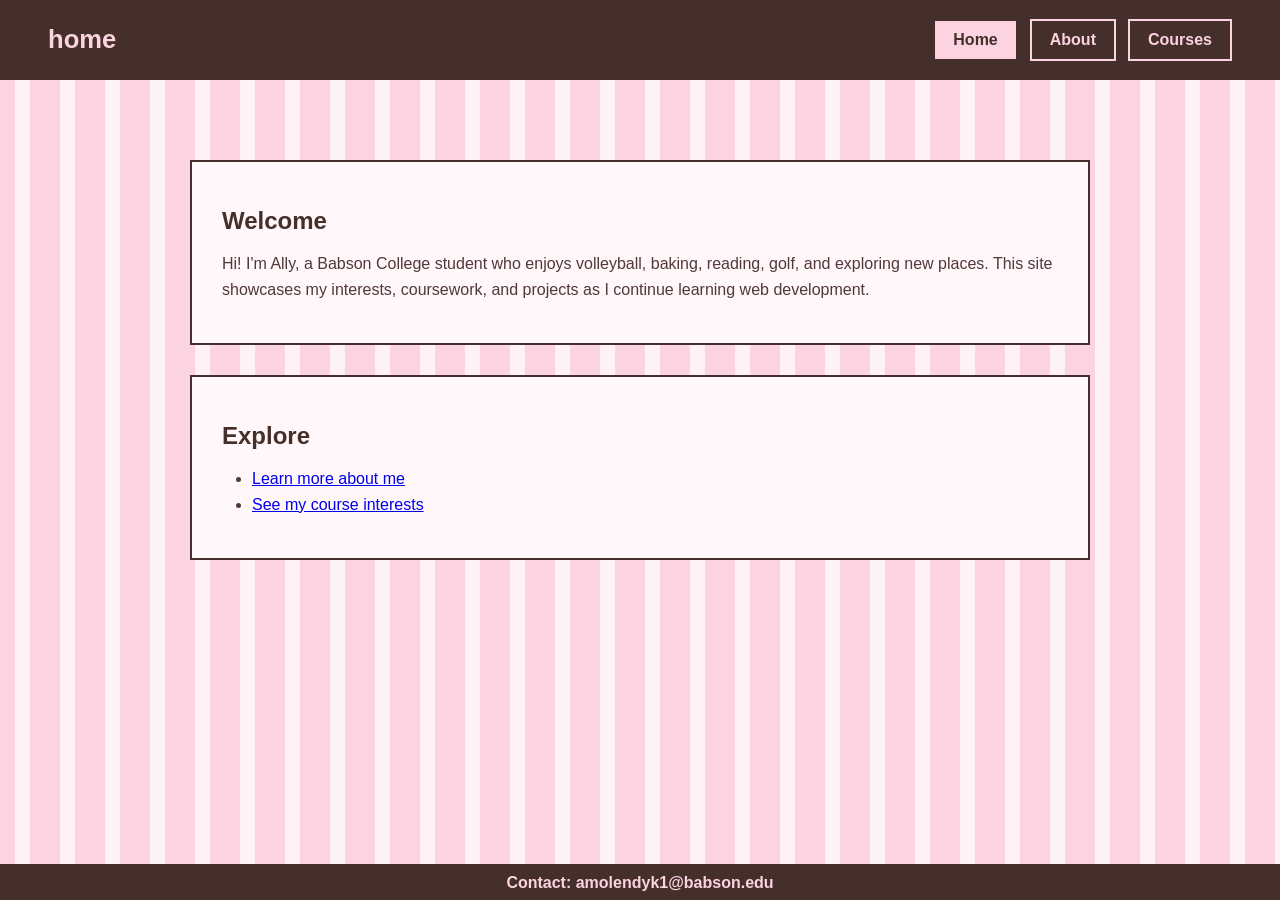
<file: index.html>
<!doctype html>
<html lang="en">
<head>
  <meta charset="UTF-8" />
  <title>Home | Allison</title>
  <meta name="viewport" content="width=device-width, initial-scale=1.0" />
  <link rel="stylesheet" href="style.css" />
</head>

<body>

  <header class="site-header">
    <div class="header-inner">
      <h1 class="site-title">home</h1>
      <nav class="site-nav">
        <a href="index.html" class="active">Home</a>
        <a href="about.html">About</a>
        <a href="courses.html">Courses</a>
      </nav>
    </div>
    <div class="header-stripe"></div>
  </header>

  <div class="page-wrapper">

    <div class="page-box">
      <h2>Welcome</h2>
      <p>
        Hi! I'm Ally, a Babson College student who enjoys volleyball, baking, reading,
        golf, and exploring new places. This site showcases my interests, coursework,
        and projects as I continue learning web development.
      </p>
    </div>

    <div class="page-box">
      <h2>Explore</h2>
      <ul>
        <li><a href="about.html">Learn more about me</a></li>
        <li><a href="courses.html">See my course interests</a></li>
      </ul>
    </div>

  </div>

  <footer class="thin-footer">
    Contact: amolendyk1@babson.edu
  </footer>

</body>
</html>
</file>
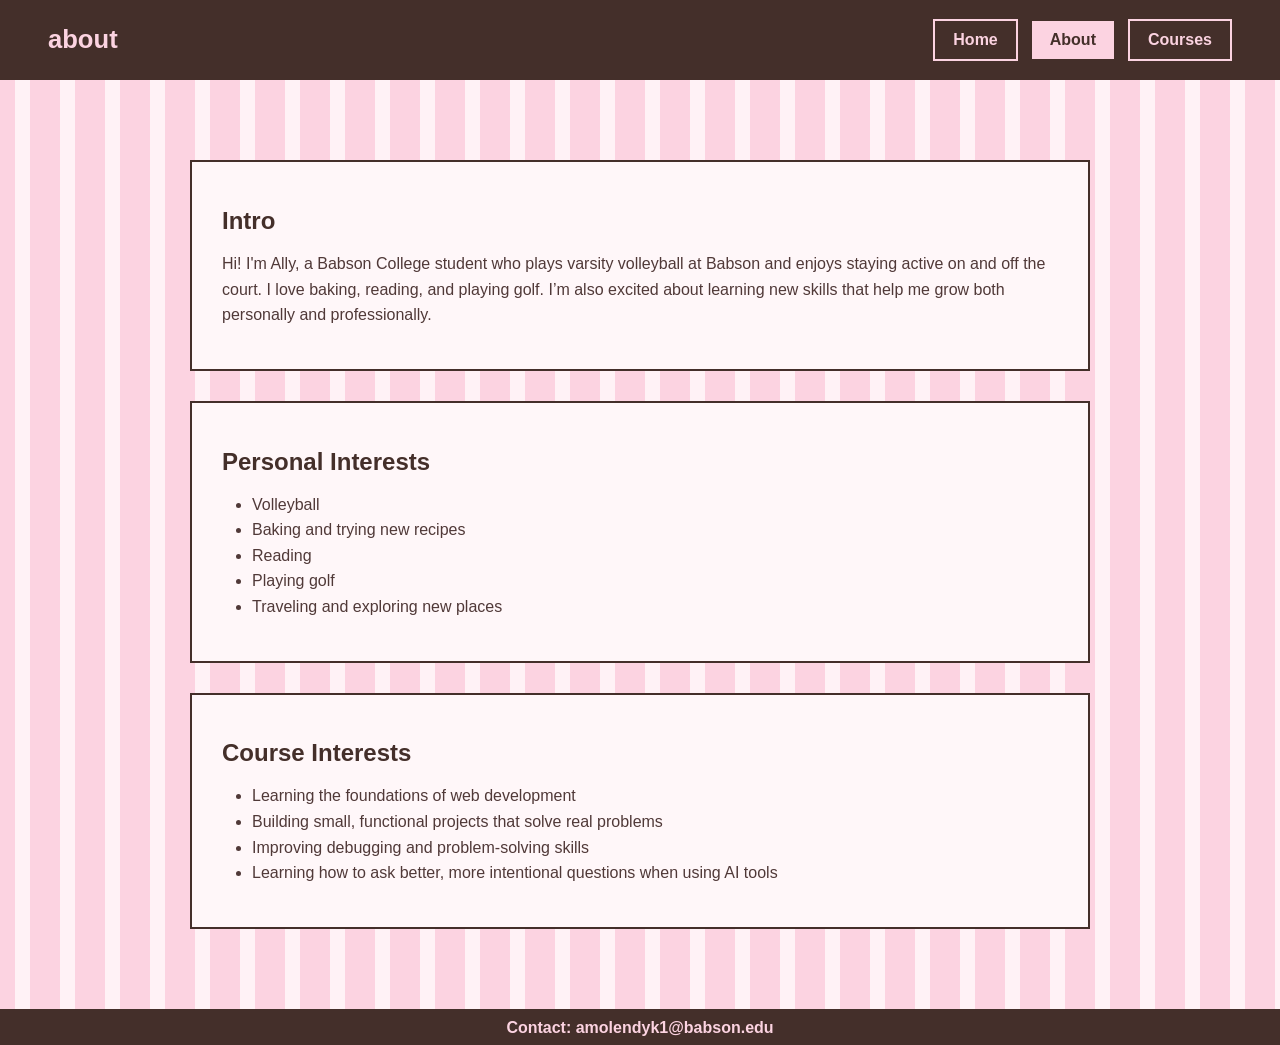
<file: about.html>
<!doctype html>
<html lang="en">
<head>
  <meta charset="UTF-8" />
  <title>About | Allison</title>
  <meta name="viewport" content="width=device-width, initial-scale=1.0" />
  <link rel="stylesheet" href="style.css" />
</head>

<body>

<header class="site-header">
  <div class="header-inner">
    <h1 class="site-title">about</h1> <!-- change to courses on courses.html -->
    <nav class="site-nav">
      <a href="index.html">Home</a>
      <a href="about.html" class="active">About</a>
      <a href="courses.html">Courses</a>
    </nav>
  </div>
  <div class="header-stripe"></div>
</header>


  <div class="page-wrapper">

    <div class="page-box">
      <h2>Intro</h2>
      <p>
        Hi! I'm Ally, a Babson College student who plays varsity volleyball at Babson
        and enjoys staying active on and off the court. I love baking, reading, and
        playing golf. I’m also excited about learning new skills that help me grow
        both personally and professionally.
      </p>
    </div>

    <div class="page-box">
      <h2>Personal Interests</h2>
      <ul>
        <li>Volleyball</li>
        <li>Baking and trying new recipes</li>
        <li>Reading</li>
        <li>Playing golf</li>
        <li>Traveling and exploring new places</li>
      </ul>
    </div>

    <div class="page-box">
      <h2>Course Interests</h2>
      <ul>
        <li>Learning the foundations of web development</li>
        <li>Building small, functional projects that solve real problems</li>
        <li>Improving debugging and problem‑solving skills</li>
        <li>Learning how to ask better, more intentional questions when using AI tools</li>
      </ul>
    </div>

  </div>

  <footer class="thin-footer">
    Contact: amolendyk1@babson.edu
  </footer>

</body>
</html>
</file>
<file: style.css>
/* RESET + BASE */
html, body {
  margin: 0;
  padding: 0;
  height: 100%;
  font-family: "Inter", sans-serif;
  background: repeating-linear-gradient(
    90deg,
    #fcd3e1 0px,
    #fcd3e1 15px,
    #fff2f6 15px,
    #fff2f6 30px,
    #fcd3e1 30px,
    #fcd3e1 45px
  );
}

body {
  min-height: 100vh;
  display: flex;
  flex-direction: column;
}

/* HEADER */
.site-header {
  background-color: #442f2a;
  color: #fcd3e1;
  height: 80px;
  padding: 0px 24px;
  display: flex;
  align-items: center;
  justify-content: space-between;
}

.header-inner {
  display: flex;
  align-items: center;
  justify-content: space-between;
  height: 80px;
  padding: 0px 24px;
  width: 100%;
}

.header-stripe {
  height: 10px;
  background: repeating-linear-gradient(
    90deg,
    #442f2a 0px,
    #442f2a 15px,
    #fcd3e1 15px,
    #fcd3e1 30px
  );
}

/* HEADER TITLE */
.site-title {
  margin: 0;
  padding: 0;
  line-height: 1;
  font-size: 1.6rem;
  font-weight: 700;
  color: #fcd3e1;
  text-transform: lowercase;
}

/* NAV — boxed tabs */
.site-nav {
  display: flex;
  gap: 12px;
  margin-left: auto;
}

.site-nav a {
  background: #442f2a;          /* default brown */
  color: #fcd3e1;               /* default yellow text */
  border: 2px solid #fcd3e1;    /* yellow border */
  padding: 10px 18px;
  font-size: 1rem;
  font-weight: 700;
  display: flex;
  align-items: center;
  text-decoration: none;
  border-radius: 0;
  transition: 0.25s ease;       /* smooth switching */
}

/* HOVER + ACTIVE = reversed colors */
.site-nav a:hover,
.site-nav a.active {
  background: #fcd3e1;          /* yellow background */
  color: #442f2a;               /* brown text */
  border-color: #442f2a;        /* brown border */
}


/* FOOTER */
.thin-footer {
  background: #442f2a;
  padding: 8px 0;
  text-align: center;
  color: #fcd3e1;
  font-weight: 600;
  border-top: 2px solid #442f2a;
  margin-top: auto;
}

/* UNIVERSAL WRAPPER */
.page-wrapper {
  max-width: 900px;
  margin: 60px auto;
  padding: 20px;
  display: flex;
  flex-direction: column;
  gap: 30px;
}

/* UNIVERSAL BOX */
.page-box {
  background: #fff7f9;
  border: 2px solid #442f2a;
  padding: 25px 30px;
}

.page-box h2 {
  font-size: 24px;
  font-weight: 700;
  margin-bottom: 15px;
  color: #442f2a;
}

.page-box p,
.page-box li {
  font-size: 16px;
  line-height: 1.6;
  color: #503938;
}

.page-box ul {
  padding-left: 30px;
}
</file>
